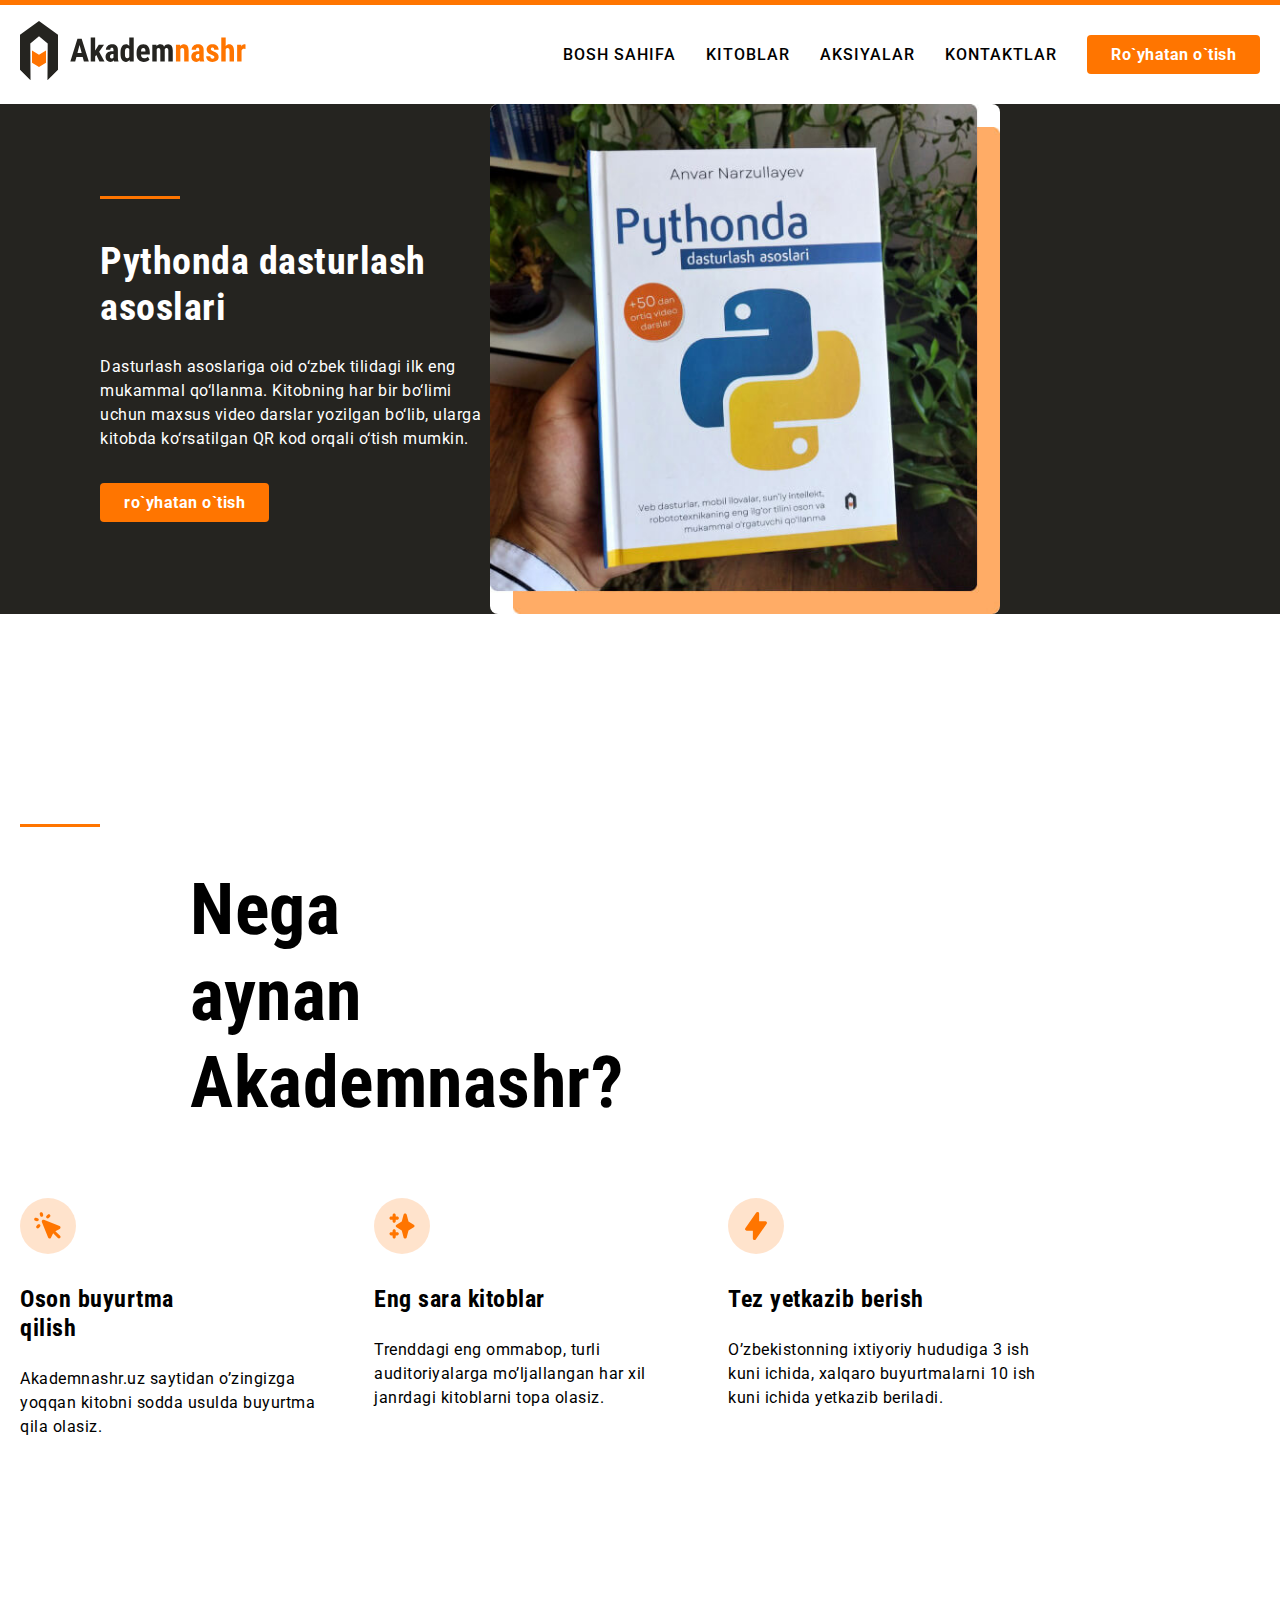
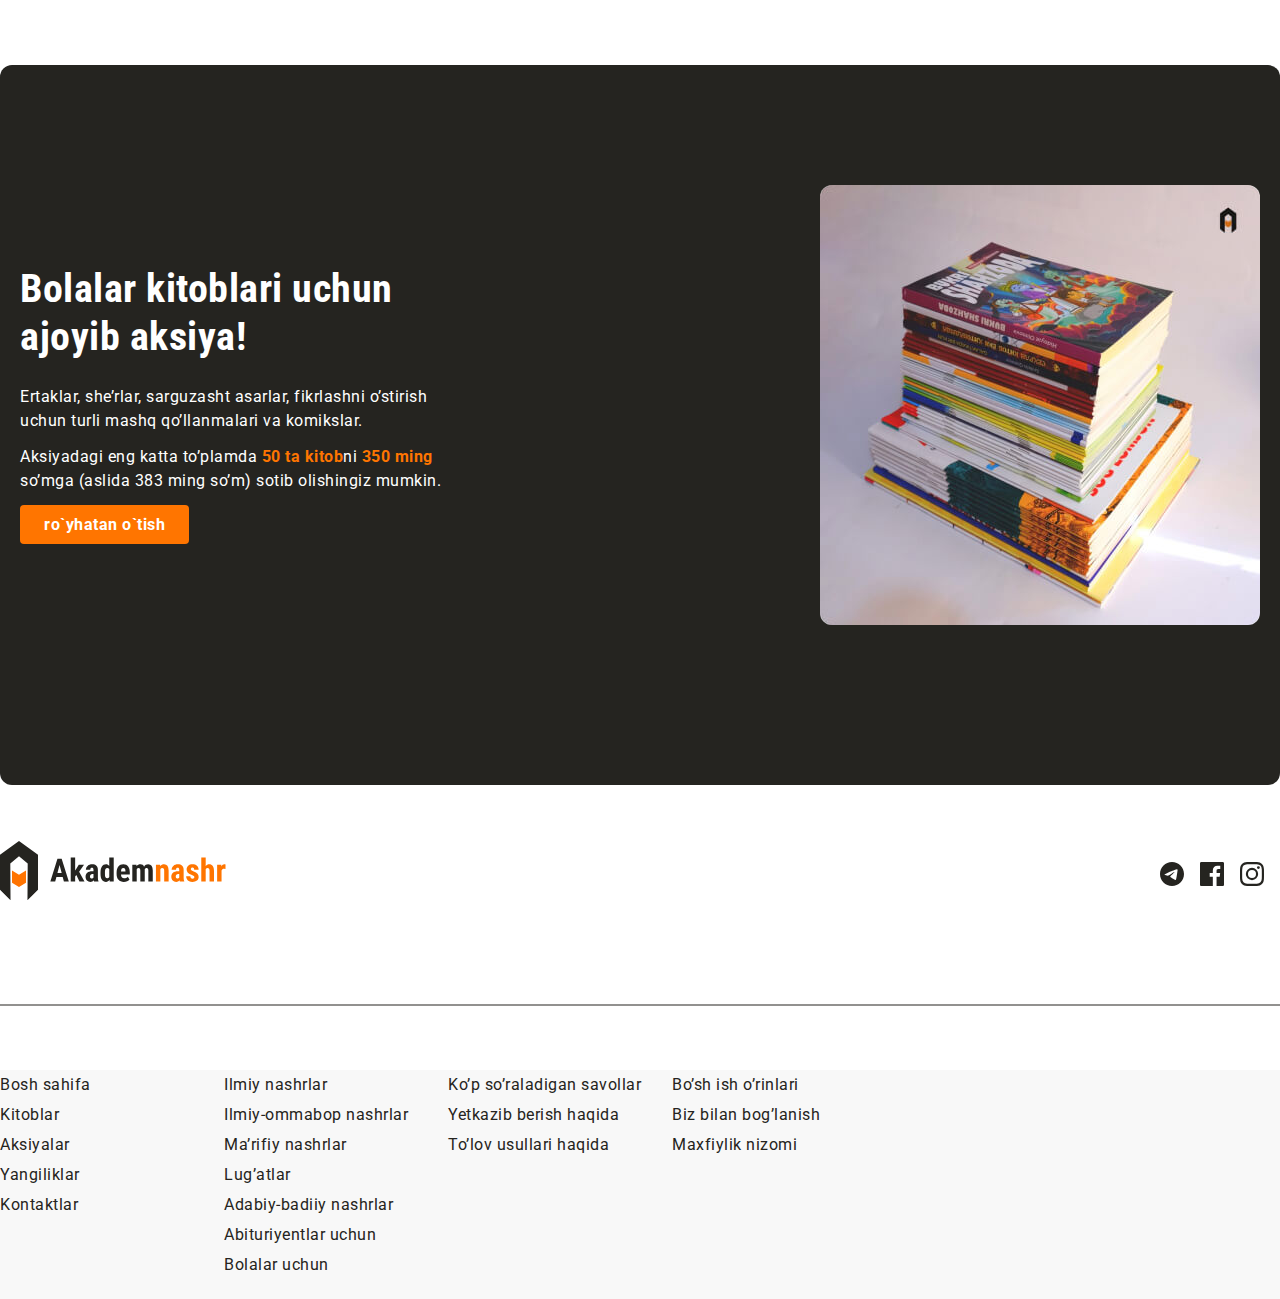
<file: index.html>
<!DOCTYPE html>
<html lang="uz">

<head>
  <meta charset="UTF-8">
  <meta name="viewport" content="width=device-width, initial-scale=1.0">
  <title>akademnashr</title>
  <link rel="preconnect" href="https://fonts.googleapis.com">
  <link rel="preconnect" href="https://fonts.gstatic.com" crossorigin>
  <link
    href="https://fonts.googleapis.com/css2?family=Roboto+Condensed:ital,wght@0,100..900;1,100..900&family=Roboto:ital,wght@0,701;1,701&display=swap"
    rel="stylesheet">
  <link rel="stylesheet" href="css/normalize.css">
  <link rel="stylesheet" href="./css/style.css">

</head>

<body>

  <!-- headr -->

  <header class="site-header">
    <div class="site-header-container container">
      <a href="./index.html">
        <img class="logo-link" src="./icon/logo.svg" alt="logo" width="227" height="60">
      </a>
      <!-- SITENAV -->
      <div class="navbarnav">
        <ul class="nav">
          <li><a class="nav-link" href="#">Bosh sahifa</a></li>
          <li><a class="nav-link" href="#">Kitoblar</a></li>
          <li><a class="nav-link" href="#">Aksiyalar</a></li>
          <li><a class="nav-link" href="#">Kontaktlar</a></li>
        </ul>
        <a class="btn" href="#">Ro`yhatan o`tish</a>
      </div>
    </div>
  </header>


  <!--HERO  -->

  <main>
    <section class="hero">
      <div class="hero-container container">
        <div class="hero-hero">
          <div class="hero-content">
            <hr class="orange-line">
            <h2 class="hero-heading">Pythonda dasturlash <br>
              asoslari</h2>
            <p class="hero-text">Dasturlash asoslariga oid o‘zbek tilidagi ilk eng mukammal qo‘llanma. Kitobning har bir
              bo‘limi
              uchun
              maxsus
              video darslar yozilgan bo‘lib, ularga kitobda ko‘rsatilgan QR kod orqali o‘tish mumkin.</p>
            <a class="btn" href="#">ro`yhatan o`tish</a>
          </div>
          <img src="./img/python-book.jpg" alt="pythin" width='510' height="510"
            srcset="./img/python-book.jpg 1x, ./img/python-book2@.jpg 2x">
        </div>
      </div>
    </section>


    <!-- FEATURES -->


    <section class="features">
      <div class="container">
        <hr class="orange-line">
        <h2>Nega aynan <br>
          Akademnashr?</h2>
        <ul>
          <li>
            <img src="./icon/feature-icon1.svg" alt="" width="56">
            <h3 class="">Oson buyurtma qilish</h3>
            <p>Akademnashr.uz saytidan o’zingizga yoqqan kitobni sodda usulda buyurtma qila olasiz.</p>
          </li>
          <li>
            <img src="./icon/feature-icon2.icon.svg" alt="" width="56">
            <h3>Eng sara kitoblar</h3>
            <p>Trenddagi eng ommabop, turli auditoriyalarga mo’ljallangan har xil janrdagi kitoblarni topa olasiz.</p>
          </li>
          <li>
            <img src="./icon/feature-icon3.svg" alt="" width="56">
            <h3>Tez yetkazib berish</h3>
            <p>O’zbekistonning ixtiyoriy hududiga 3 ish kuni ichida, xalqaro buyurtmalarni 10 ish kuni ichida yetkazib
              beriladi.</p>
          </li>
        </ul>
      </div>
    </section>


    <!-- PROMO -->


    <section class="promo">
      <div class="container">
        <div class="promo-promo">
          <div class="aksiya-content">
            <h2>Bolalar kitoblari uchun
              ajoyib aksiya!</h2>
            <div class="promo-text">
              <p>Ertaklar, she’rlar, sarguzasht asarlar, fikrlashni o’stirish uchun turli mashq qo’llanmalari va
                komikslar.
              </p>
              <p>Aksiyadagi eng katta to’plamda <strong>50 ta kitob</strong>ni <strong>350 ming </strong> so’mga (aslida
                383
                ming
                so’m) sotib olishingiz mumkin.</p>
            </div>
            <a class="btn" href="#">ro`yhatan o`tish</a>
          </div>
          <img src="img/sale-img.jpg" alt="aksiya" width="440" height="440">
        </div>
      </div>
    </section>

  </main>
  <!-- contact -->

  <div class="site-footer-top">
    <a href="./index.html">
      <img class="logo-link" src="./icon/logo.svg" alt="logo" width="227" height="60">
    </a>
    <div>
      <ul class="contact">
        <li><a href="#" target="_blank">
            <svg xmlns="http://www.w3.org/2000/svg" width="24" height="24" fill="none">
              <path fill="currentColor"
                d="M12 0C5.376 0 0 5.376 0 12s5.376 12 12 12 12-5.376 12-12S18.624 0 12 0Zm5.568 8.16c-.18 1.896-.96 6.504-1.356 8.628-.168.9-.504 1.2-.816 1.236-.696.06-1.224-.456-1.896-.9-1.056-.696-1.656-1.128-2.676-1.8-1.188-.78-.42-1.212.264-1.908.18-.18 3.252-2.976 3.312-3.228a.24.24 0 0 0-.06-.216c-.072-.06-.168-.036-.252-.024-.108.024-1.788 1.14-5.064 3.348-.48.324-.912.492-1.296.48-.432-.012-1.248-.24-1.86-.444-.756-.24-1.344-.372-1.296-.792.024-.216.324-.432.888-.66 3.504-1.524 5.832-2.532 6.996-3.012 3.336-1.392 4.02-1.632 4.476-1.632.096 0 .324.024.468.144.12.096.156.228.168.324-.012.072.012.288 0 .456Z" />
            </svg>
          </a></li>
        <li><a href="#" target="_blank">
            <svg xmlns="http://www.w3.org/2000/svg" width="24" height="24" fill="none">
              <path fill="currentColor"
                d="M22.675 0H1.325C.593 0 0 .593 0 1.325v21.351C0 23.407.593 24 1.325 24H12.82v-9.294H9.692v-3.622h3.128V8.413c0-3.1 1.893-4.788 4.659-4.788 1.325 0 2.463.099 2.795.143v3.24l-1.918.001c-1.504 0-1.795.715-1.795 1.763v2.313h3.587l-.467 3.622h-3.12V24h6.116c.73 0 1.323-.593 1.323-1.325V1.325C24 .593 23.407 0 22.675 0Z" />
            </svg>
          </a></li>
        <li><a href="#" target="_blank">
            <svg xmlns="http://www.w3.org/2000/svg" width="24" height="24" fill="none">
              <path fill="currentColor" fill-rule="evenodd"
                d="M12 0C8.741 0 8.333.014 7.053.072 2.695.272.273 2.69.073 7.052.014 8.333 0 8.741 0 12c0 3.259.014 3.668.072 4.948.2 4.358 2.618 6.78 6.98 6.98C8.333 23.986 8.741 24 12 24c3.259 0 3.668-.014 4.948-.072 4.354-.2 6.782-2.618 6.979-6.98.059-1.28.073-1.689.073-4.948 0-3.259-.014-3.667-.072-4.947-.196-4.354-2.617-6.78-6.979-6.98C15.668.014 15.259 0 12 0Zm0 2.163c3.204 0 3.584.012 4.85.07 3.252.148 4.771 1.691 4.919 4.919.058 1.265.069 1.645.069 4.849 0 3.205-.012 3.584-.069 4.849-.149 3.225-1.664 4.771-4.919 4.919-1.266.058-1.644.07-4.85.07-3.204 0-3.584-.012-4.849-.07-3.26-.149-4.771-1.699-4.919-4.92-.058-1.265-.07-1.644-.07-4.849 0-3.204.013-3.583.07-4.849.149-3.227 1.664-4.771 4.919-4.919 1.266-.057 1.645-.069 4.849-.069ZM5.838 12a6.162 6.162 0 1 1 12.324 0 6.162 6.162 0 0 1-12.324 0ZM12 16a4 4 0 1 1 0-8 4 4 0 0 1 0 8Zm4.965-10.405a1.44 1.44 0 1 1 2.881.001 1.44 1.44 0 0 1-2.881-.001Z"
                clip-rule="evenodd" />
            </svg>
          </a></li>
      </ul>
    </div>
  </div>
  <hr class="site-footer-divider">

  <!-- FOOTER -->
  <footer>

    <div>
      <ul>
        <li><a href="#">Bosh sahifa</a></li>
        <li><a href="#">Kitoblar</a></li>
        <li><a href="#">Aksiyalar</a></li>
        <li><a href="#">Yangiliklar</a></li>
        <li><a href="#">Kontaktlar</a></li>
      </ul>
    </div>
    <div>
      <ul>
        <li><a href="#">Ilmiy nashrlar</a></li>
        <li><a href="#">Ilmiy-ommabop nashrlar</a></li>
        <li><a href="#">Ma’rifiy nashrlar</a></li>
        <li><a href="#">Lug’atlar</a></li>
        <li><a href="#">Adabiy-badiiy nashrlar</a></li>
        <li><a href="#">Abituriyentlar uchun</a></li>
        <li><a href="#">Bolalar uchun</a></li>
      </ul>
    </div>
    <div>
      <ul>
        <li><a href="#">Ko’p so’raladigan savollar</a></li>
        <li><a href="#">Yetkazib berish haqida</a></li>
        <li><a href="#">To’lov usullari haqida</a></li>
      </ul>
    </div>
    <div>
      <ul>
        <li><a href="#">Bo’sh ish o’rinlari</a></li>
        <li><a href="#">Biz bilan bog’lanish</a></li>
        <li><a href="#">Maxfiylik nizomi</a></li>
      </ul>
    </div>
  </footer>
</body>

</html>
</file>
<file: css/style.css>
* {
box-sizing: border-box;
}



body{
	padding: 0;
	margin: 0;
	font-size: 16px;
	line-height: 1.5;
	font-family: "Roboto",sans-serif;
	letter-spacing: 0.5px;
}
*:focus{
	outline: 2px solid #FF7500;
	outline-offset: 3px;
}
.container{
	width: 100%;
	min-width: 110px;
	padding-left: 20px;
	padding-right: 20px;
	margin-left: auto;
	margin-right: auto;
}

/* <!-- headr --> */
.site-header{
	padding-top: 16px;
	padding-bottom: 16px;
	border-top: 5px solid #FF7500;
	background-color: #ffffff;
}
.site-header-container {
  display: flex;
	justify-content: space-between;
	align-items: center;
}
.logo-link{
	transition: opacity 0.4s ease;
}
.logo-link:hover{
	opacity: 0.8;
}
.logo-link:active{
	opacity: 0.6;
}
.logo-link img{
	display: block;
}
/* <!-- SITENAV --> */
.nav{
	padding: 0;
	display: flex;
	list-style-type: none;
	margin:0;
	align-items: center;
}
.navbarnav{
	display: flex;

}

.nav a{
	line-height: 15px;
	font-weight: 500;
	letter-spacing: 1px;
	margin-right: 30px;
	text-transform: uppercase;
	color: #000;
	list-style: none;
	text-decoration:none;
	transition:
	color 0.4s ease,
	opacity 0.4s ease;
}

.nav a:hover{
	color: #FF7500;
}
.nav a:active{
	opacity: 0.6;
}
/* <!--HERO  --> */
.hero{
	background-color:#252420;
	color: #ffffff;
	padding-left: 80px;
	padding-left: 80px;
}
.hero-container{
	display: flex;
	justify-content: space-between;
	align-items: center;
}
.hero-hero{
	display: flex;
	align-items: center;
	justify-content: space-between;
}
.hero-content{
	width: 390px;
}
.hero img{
	border-radius: 8px;
}
.btn{
	display: inline-block;
	line-height: 15px;
	background-color: #FF7500;
	color: #fff;
	padding: 12px 24px;
	text-decoration: none;
	transition:
	color 0.4s ease,
	opacity 0.4s ease;
	border-radius: 4px;
	font-weight: bold;
}
.btn:hover{
	background-color: rgb(0, 0, 0);
	color: #FF7500;
}
.orange-line{
	width: 80px;
	height: 3px;
	background-color:#FF7500;
	border: none;
	margin: 0;
	margin-bottom: 40px;
}

.hero-heading{
	font-weight: 700;
	font-size: 38px;
	margin-top: 0;
	margin-bottom: 24px;
	font-family: "Roboto Condensed",sans-serif;
	line-height: 120%;
	letter-spacing: 0.5px;
}
.hero-text{
	margin-top: 0;
	margin-bottom: 32px;
}

/* <!-- FEATURES --> */
.features{
	padding-top: 210px;
	padding-bottom: 210px;
}
/* .features-container{
	display: flex;
	justify-content: space-between;
	align-items: center;
} */
.features h2{
	width: 440px;
	font-weight: 700;
	font-size: 72px;
	font-family: "Roboto Condensed",sans-serif;
	line-height: 1.2;
	letter-spacing: 0.5px;
  top: 821px;
  padding-left: 170px;
	margin-top: 0;
	margin-bottom: 72px;
}
.features h3{
	width: 214px;
	font-weight: 700;
	font-size: 24px;
	font-family: "Roboto Condensed",sans-serif;
	line-height: 120%;
}
.features p{
	width: 314px;
	font-weight: 400;
}
.features li{
	margin-right: 40px;
}
.features li:last-child{
	margin-right: 0;
}
.features ul{
	display: flex;
	list-style-type: none;
	padding: 0;
	margin: 0;
}

 /* <!-- PROMO --> */

 .promo{
	background-color:#252420;
	border-radius: 12px;
	padding-top: 120px;
	padding-bottom: 160px;
	color: #ffffff;
}
.promo-promo{
	display: flex;
	justify-content:space-between;
	align-items: center;
}
.promo h2{
	width: 373px;
	height: 96px;
	font-family: "Roboto Condensed",sans-serif;
	font-weight: 700;
	font-size: 40px;
	line-height: 120%;
	margin-top: 0;
	margin-bottom: 24px;
}
.promo p{
	width: 440px;
	margin-top: 0;
	margin-bottom: 12px;
}
.promo-text:last-child{
	margin-bottom: 0;
}
.promo img{
	width: 440px;
	height: 440px;
	border-radius: 12px;
	object-fit: cover;
}
.contact{
	padding: 0;
	display: flex;
	align-items: center;
	list-style-type: none;
	margin: 0;

}
.contact a{
	color: #252420;
	transition: all 0.4s ease;
	margin-right: 16px;
	display: block;
}
.contact ul:last-child{
	margin-right: 0;
}
.contact a:hover{
	color: #FF7500;
}
.contact a:active{
	opacity: 0.6;
}
.contact svg{
	display: block;
}
strong{
	color:#FF7500;
}
.site-footer-top{
	display: flex;
	justify-content: space-between;
	padding-top: 56px;
	padding-bottom: 56px;
	align-items: center;
}
/* <!-- FOOTER --> */
footer{
	padding: 0;
	background-color: #f8f8f8;
	display:flex;
	width: 100%;
	height: 229px;
}
footer a{
	color: #252420;
	font-size: 16px;
	text-decoration: none;
	line-height: 100%;
	line-height: 30px;
	transition: opacity ;
	}
footer a:hover{
	opacity: 0.4;
}
footer ul{
	width: 224px;
	list-style-type: none;
	padding: 0;
	margin: 0;
	margin-right: 68px;
	/* margin-left: 70px; */
}
footer ul:last-child{
	margin-right: 0;
}
.site-footer-divider{
	background-color: #25242080;
	height: 2px;
	border: 0;
	margin-top: 40px;
	margin-bottom: 64px;
}
</file>
